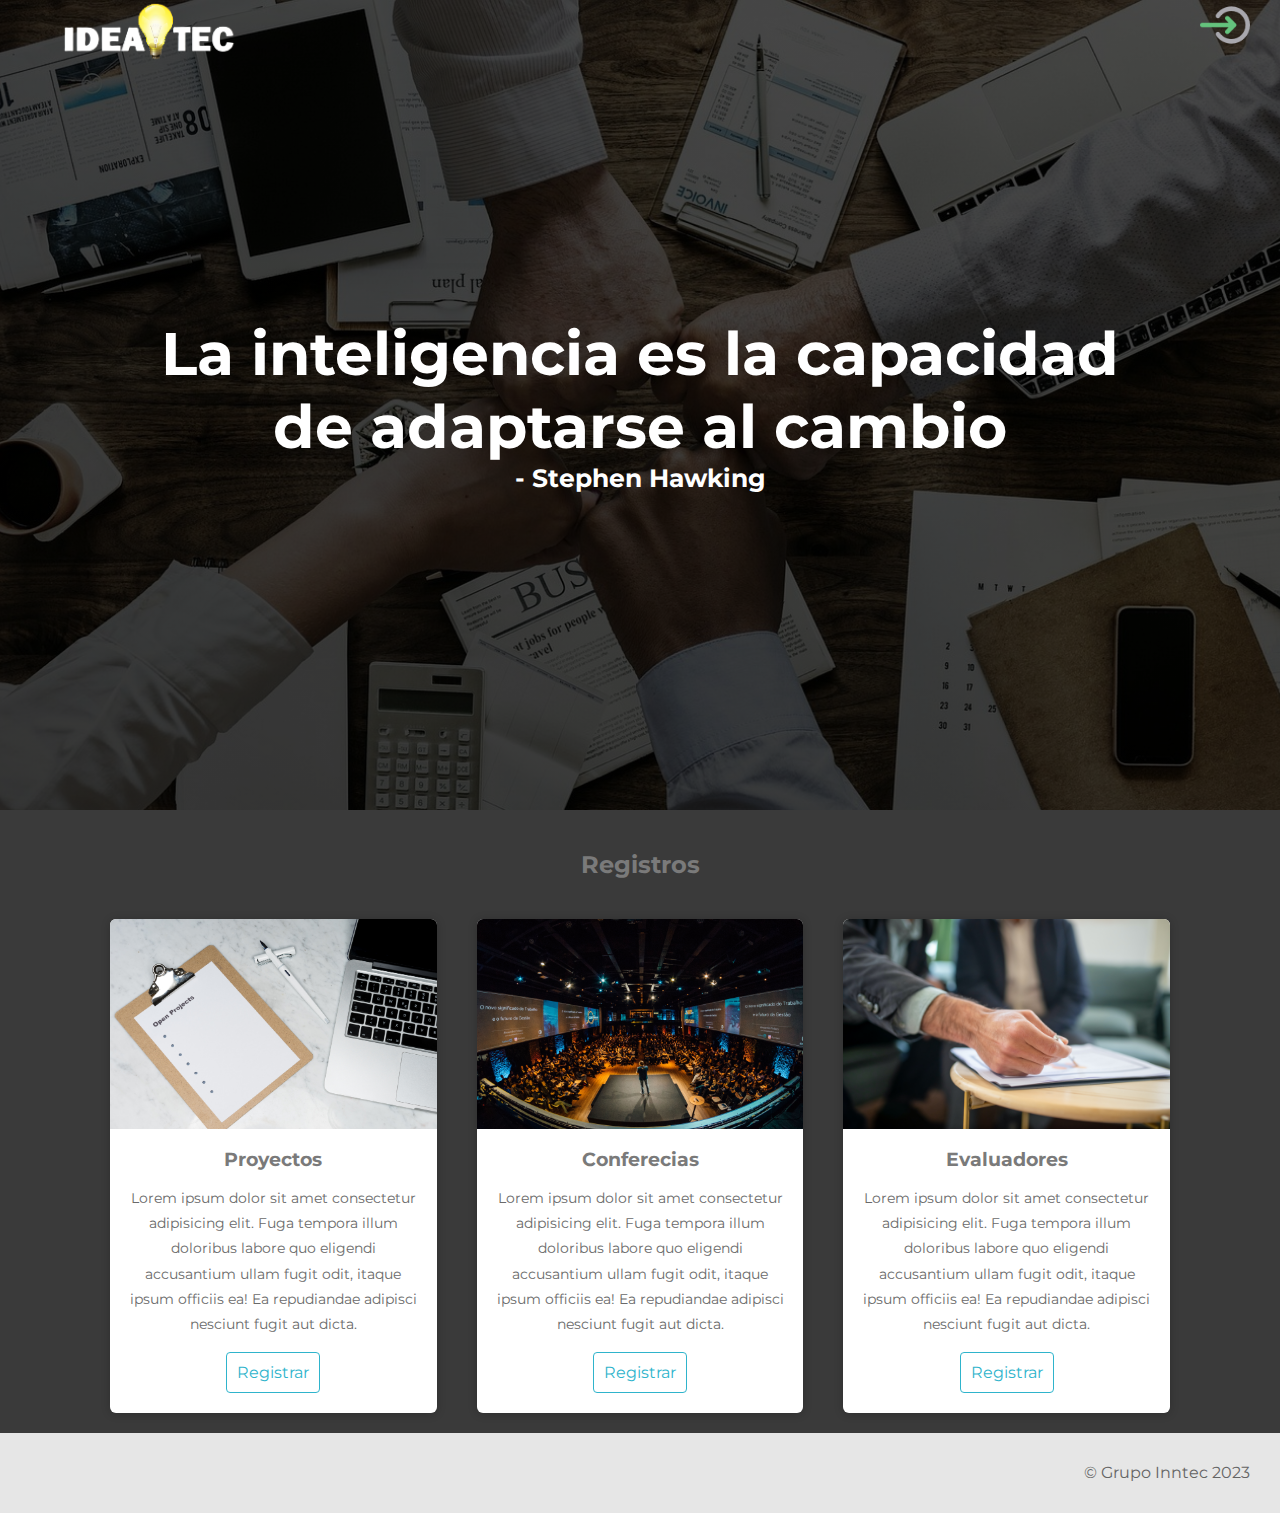
<file: index.html>
<!DOCTYPE html>
<html lang="en">
<head>
  <meta charset="UTF-8">
  <meta name="viewport" content="width=device-width, initial-scale=1.0">
  <meta http-equiv="X-UA-Compatible" content="ie=edge">
  <link rel="stylesheet" href="css/style.css" class="href">
  <title>IDEATEC 2023</title>
  <!-- Design by foolishdeveloper.com -->
  <nav>
    
    <img src="img/logo.png" alt="" style="width: 180px; margin-left: 60px;">
    
    <ul>
        <a href="login.html">
            <img src="img/login.png" alt="" style="width: 50px; margin-right: 30px;">
        </a>
    </ul>

    <button><span> ≡ <i class="fas fa-bars"></i></span></button>
</nav>
<section class="hero">
    <h1>La inteligencia es la capacidad <br>de adaptarse al cambio</h1>
    <h2>- Stephen Hawking</h2>
</section>
<script>
    let btn = document.querySelector("button");
    let ul = document.querySelector("ul");

    btn.onclick = function() {
        ul.classList.toggle("show");
    }
</script>
</head>
<body>
    <div class="title-cards">
		<h2>Registros</h2>
	</div>
<div class="container-card">
	
<div class="card">
	<figure>
		<img src="img/projects.jpg">
	</figure>
	<div class="contenido-card">
		<h3>Proyectos</h3>
		<p>Lorem ipsum dolor sit amet consectetur adipisicing elit. 
            Fuga tempora illum doloribus labore quo eligendi accusantium 
            ullam fugit odit, itaque ipsum officiis ea! Ea repudiandae adipisci nesciunt fugit aut dicta.</p>
		<a href="proyectos/proyectos.html">Registrar</a>
	</div>
</div>
<div class="card">
	<figure>
		<img src="img/conferences.jpg">
	</figure>
	<div class="contenido-card">
		<h3>Conferecias</h3>
		<p>Lorem ipsum dolor sit amet consectetur adipisicing elit. 
            Fuga tempora illum doloribus labore quo eligendi accusantium 
            ullam fugit odit, itaque ipsum officiis ea! Ea repudiandae adipisci nesciunt fugit aut dicta.</p>
		<a href="conferencias/conferencias.html">Registrar</a>
	</div>
</div>
<div class="card">
	<figure>
		<img src="img/evaluators.jpg">
	</figure>
	<div class="contenido-card">
		<h3>Evaluadores</h3>
		<p>Lorem ipsum dolor sit amet consectetur adipisicing elit. 
            Fuga tempora illum doloribus labore quo eligendi accusantium 
            ullam fugit odit, itaque ipsum officiis ea! Ea repudiandae adipisci nesciunt fugit aut dicta.</p>
		<a href="evaluadores/evaluadores.html">Registrar</a>
	</div>
</div>
</div>
</body>
<footer>
    <div class="container">
        <p>&copy; Grupo Inntec 2023</p>
    </div>
</footer>
</html>
</html
</file>
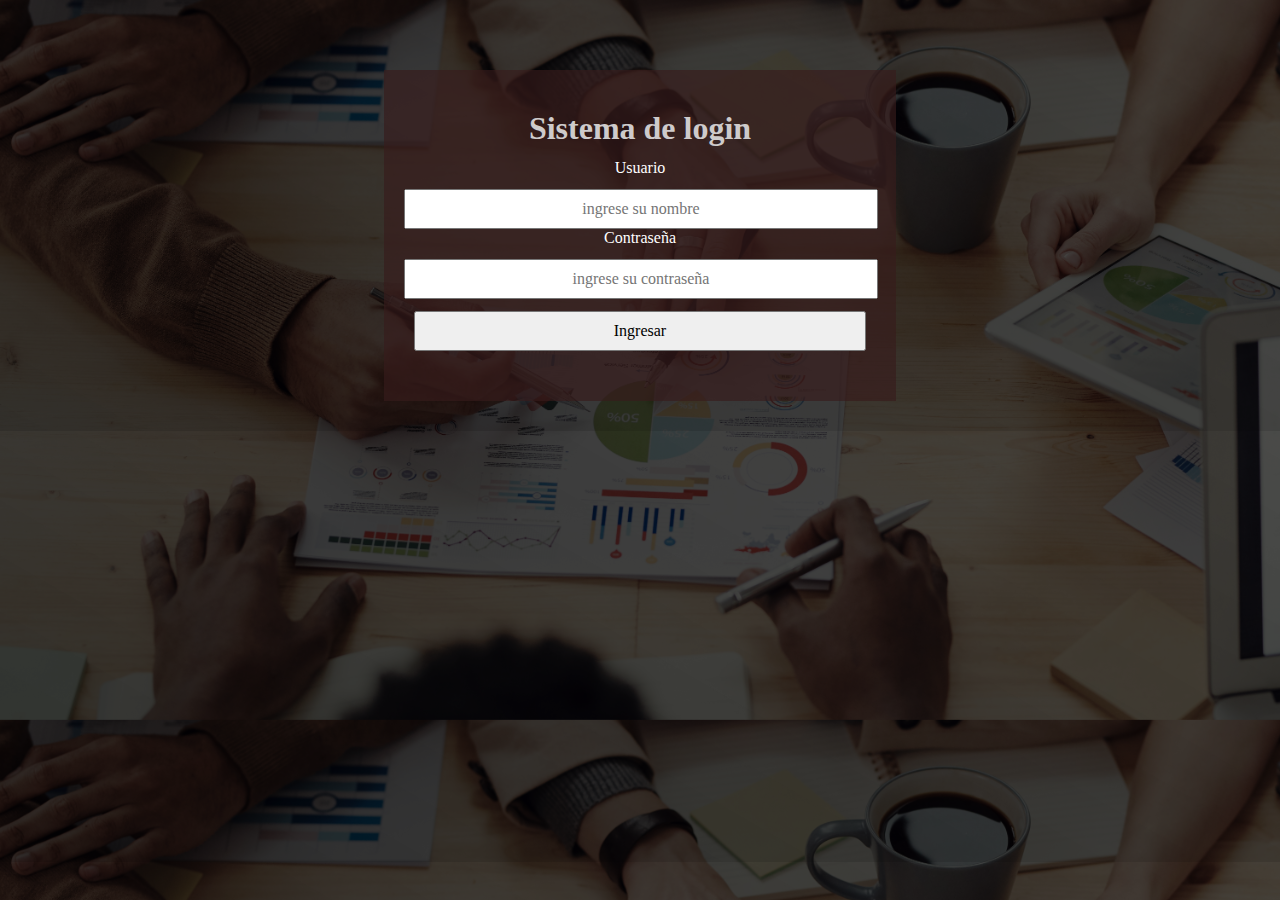
<file: login.html>
<!DOCTYPE html>
<html lang="es">
<head>
    <meta charset="UTF-8">
    <meta name="viewport" content="width=device-width, initial-scale=1.0">
    <title>login</title>
    <link rel="stylesheet" href="css/login.css">

    <link rel="stylesheet" href="https://cdnjs.cloudflare.com/ajax/libs/animate.css/4.0.0/animate.min.css">
    <link href="https://cdn.jsdelivr.net/npm/bootstrap@5.1.3/dist/css/bootstrap.min.css" rel="stylesheet" integrity="sha384-1BmE4kWBq78iYhFldvKuhfTAU6auU8tT94WrHftjDbrCEXSU1oBoqyl2QvZ6jIW3" crossorigin="anonymous">

</head>
<body>
    <div class="Caja">
   <form action="validar.php" method="post">
   <h1 class="animate__animated animate__backInLeft">Sistema de login</h1>
   <p class="blanco">Usuario <input type="text" placeholder="ingrese su nombre" name="correo"></p>
   <p class="blanco">Contraseña <input type="password" placeholder="ingrese su contraseña" name="password"></p>
   <input class="btn btn-success" type="submit" value="Ingresar">
   
   </form>
</div> 

<script src="https://cdn.jsdelivr.net/npm/bootstrap@5.1.3/dist/js/bootstrap.bundle.min.js" integrity="sha384-ka7Sk0Gln4gmtz2MlQnikT1wXgYsOg+OMhuP+IlRH9sENBO0LRn5q+8nbTov4+1p" crossorigin="anonymous"></script>
<script src="https://cdn.jsdelivr.net/npm/@popperjs/core@2.10.2/dist/umd/popper.min.js" integrity="sha384-7+zCNj/IqJ95wo16oMtfsKbZ9ccEh31eOz1HGyDuCQ6wgnyJNSYdrPa03rtR1zdB" crossorigin="anonymous"></script>
<script src="https://cdn.jsdelivr.net/npm/bootstrap@5.1.3/dist/js/bootstrap.min.js" integrity="sha384-QJHtvGhmr9XOIpI6YVutG+2QOK9T+ZnN4kzFN1RtK3zEFEIsxhlmWl5/YESvpZ13" crossorigin="anonymous"></script>

</body>
</html>
</file>
<file: css/style.css>
@import url('https://fonts.googleapis.com/css?family=Montserrat&display=swap');
* {
    margin: 0;
    padding: 0;
    box-sizing: border-box;
    font-family: 'Montserrat', sans-serif;
}

body {
    font-family: sans-serif;
    background-color: #3a3a3a;
}

nav {
    position: fixed;
    top: 0;
    width: 100%;
    height: 120px;
}

.logo {
    font-family: sans-serif;
    font-weight: bolder;

    font-size: 26px;
    color: white;
    text-decoration: none;
    line-height: 70px;
    margin-left: 20px;
}

nav ul {
    float: right;

}

nav ul li {
    font-family: sans-serif;
    display: inline-block;
    font-size: 19px;

    line-height: 70px;
    padding: 0 15px;
}

nav ul li a {
    text-decoration: none;
    color: white;
}
nav ul li a:hover{
  color: #5af54c;


}

button {
    position: absolute;
    top: 40%;
    right: 20px;
    outline: none;
    border: 1px none;
    color: white;
    transform: translateY(-50%);
    background-color: transparent;
    width: 90px;
    height: 70px;
    font-size: 50px;
    font-weight: bolder;
    display: none;
}
button:hover{
    color: #5af54c;
}



.hero{
    display: flex;
    align-items: center;
    justify-content: center;
    text-align: center;
    flex-direction: column;
    height: 90vh;
    background-image: linear-gradient(
        30deg,
        rgba(0, 0, 0, 0.788),
        rgba(0, 0, 0, 0.705)
    )
    ,url("../img/fnd.jpg");
    background-repeat: no-repeat;
    background-size: cover;
    background-position: center center;
    font-size: 12px;
}

.hero h1{
    color: white;
    font-size: 60px;    
}
.hero h2{
    color: white;
    font-size: 25px;

}

/*Cards*/
.container-card{
	width: 100%;
	display: flex;
	max-width: 1100px;
	margin: auto;
}
.title-cards{
	width: 100%;
	max-width: 1080px;
	margin: auto;
	padding: 20px;
	margin-top: 20px;
	text-align: center;
	color: #7a7a7a;
}
.card{
	width: 100%;
	margin: 20px;
	border-radius: 6px;
	overflow: hidden;
	background:#fff;
	box-shadow: 0px 1px 10px rgba(0,0,0,0.2);
	transition: all 400ms ease-out;
	cursor: default;
}
.card:hover{
	box-shadow: 5px 5px 20px rgba(0,0,0,0.4);
	transform: translateY(-3%);
}
.card img{
	width: 100%;
	height: 210px;
}
.card .contenido-card{
	padding: 15px;
	text-align: center;
}
.card .contenido-card h3{
	margin-bottom: 15px;
	color: #7a7a7a;
}
.card .contenido-card p{
	line-height: 1.8;
	color: #6a6a6a;
	font-size: 14px;
	margin-bottom: 5px;
}
.card .contenido-card a{
	display: inline-block;
	padding: 10px;
	margin-top: 10px;
	text-decoration: none;
	color: #2fb4cc;
	border: 1px solid #2fb4cc;
	border-radius: 4px;
	transition: all 400ms ease;
	margin-bottom: 5px;
}
.card .contenido-card a:hover{
	background: #2fb4cc;
	color: #fff;
}
@media only screen and (min-width:320px) and (max-width:768px){
	.container-card{
		flex-wrap: wrap;
	}
	.card{
		margin: 15px;
	}
}
/*Fin-Cards*/
footer{
    background-color: rgb(230,230,230);
}
footer p{
    margin: 0;
    padding: 30px;
    color: rgb(100,100,100);
}
footer .container{
    height: 80px;
    display: flex;
    text-align: flex-end;
    justify-content: flex-end;
}
</file>
<file: css/login.css>
* {
	padding: 0;
	margin: 0;
	font-family: century gothic;
	text-align: center;
}

form {
	padding: 50px 20px;
	background-color: #381b1ba6;
	margin-left: 30%;
	margin-right: 30%;
	margin-top: 70px;
	padding-top: 28px;
	margin-bottom: 30px
}

h1 {
	text-align: center;
	padding: 12px;
	color: rgb(206, 203, 203)
}

input {
	width: calc(100% - 20px);
	padding: 9px;
	margin: auto;
	margin-top: 12px;
	font-size: 16px
}



.ok {
	text-align: center;
	width: 100%;
	padding: 12px;
	background-color: #1e6;
	color: #fff
}
.bad {
	text-align: center;
	width: 100%;
	padding: 12px;
	background-color: rgb(7, 45, 96);
	color: #fff
}
.blanco{
 color: white;
 text-align: center;
}
body{
	background-image:linear-gradient(
        30deg,
        rgba(0, 0, 0, 0.788),
        rgba(0, 0, 0, 0.705)
    ),
	url(../img/opt2.jpg);
	width: 100%;
	height:100%vh;
	background-size: cover;
	color:white;
	
}
.mensaje{
	width: 100%;
	max-width: 350px;
	margin: auto;
	margin-top: 20px;
	text-align: left;
	padding: 6px;
	color: rgb(165, 0, 0);

}
h6 {
	text-align: center;
	padding: 12px;
    color: rgb(206, 203, 203);
    line-height: 20px;
}
.gabo{
	padding: 50px 20px;
	background-color: #381b1ba6;
	margin: calc(25% + 100px);
	margin-top: 70px;
	padding-top: 28px;
    margin-bottom: 30px;
    line-height: 20px;
	border-radius: 12px;
}
header{
    width: 100%;
    color: #fff;
    display: flex;
    flex-wrap: wrap;
    align-items: center;
    align-content: space-between;
    background-color: rgba(0, 0, 0,.3);
}
header h1{
    margin-left: 5px;
    align-items: center;
    width: calc(20% - 100px);
    font-family: montez;
    font-size: 55px;
}
header a{
    margin-right: 30px;
    text-align: center;
    text-decoration: none;
    color: #fff;
    font-size: 25px;
    transition: all ease 300ms;
}
.login-box{
	background-image:url(../img/opt2.jpg);
	width: 100px;
	height: 100px;
	border-radius: 50%;
	position: absolute;
	top: -50px;
	left: calc(50% - 50px);
}
@media only screen and (min-width:360px) and (max-width:757px){
	form {
		padding: 50px 20px;
		background-color: #381b1ba6;
		margin-left: 5%;
		margin-right: 5%;
		margin-top: 70px;
		padding-top: 28px;
		margin-bottom: 30px
	}
	input {
		width: calc(100% - 20px);
		padding: 9px;
		margin: auto;
		margin-top: 12px;
		font-size: 16px
	}
	body{
		background-image:url(../img/opt2.jpg);
		max-width: 100%;
		max-height: 200%;
		background-attachment: fixed; 
		background-repeat: no-repeat;
		color:white;
		
	}

}
@media only screen and (min-width:280px) and (max-width:757px){
	form {
		padding: 50px 20px;
		background-color: #381b1ba6;
		margin-left: 5%;
		margin-right: 5%;
		margin-top: 70px;
		padding-top: 28px;
		margin-bottom: 30px
	}
	input {
		width: calc(100% - 20px);
		padding: 9px;
		margin: auto;
		margin-top: 12px;
		font-size: 16px
	}
	body{
		background-image:url(../img/opt2.jpg);
		max-width: 100%;
		max-height: 200%;
		background-attachment: fixed; 
		background-repeat: no-repeat;
		color:white;
		
	}

}
@media only screen and (min-width:760px) and (max-width:1180px){
	form {
		padding: 50px 20px;
		background-color: #381b1ba6;
		margin-left: 5%;
		margin-right: 5%;
		margin-top: 70px;
		padding-top: 28px;
		margin-bottom: 30px
	}
	input {
		width: calc(100% - 20px);
		padding: 20px;
		margin: auto;
		margin-top: 12px;
		font-size: 16px
	}
	body{
		background-image:url(../img/opt2.jpg);
		max-width: 100%;
		max-height: 200%;
		background-attachment: fixed; 
		background-repeat: no-repeat;
		color:white;
		
	}
	.caja{
		margin-top: 30%;
	}
	header h1{
		margin-left: 10px;
		align-items: center;
		width: calc(20% - 100px);
		font-family: montez;
		font-size: 80px;
	}
}
</file>
